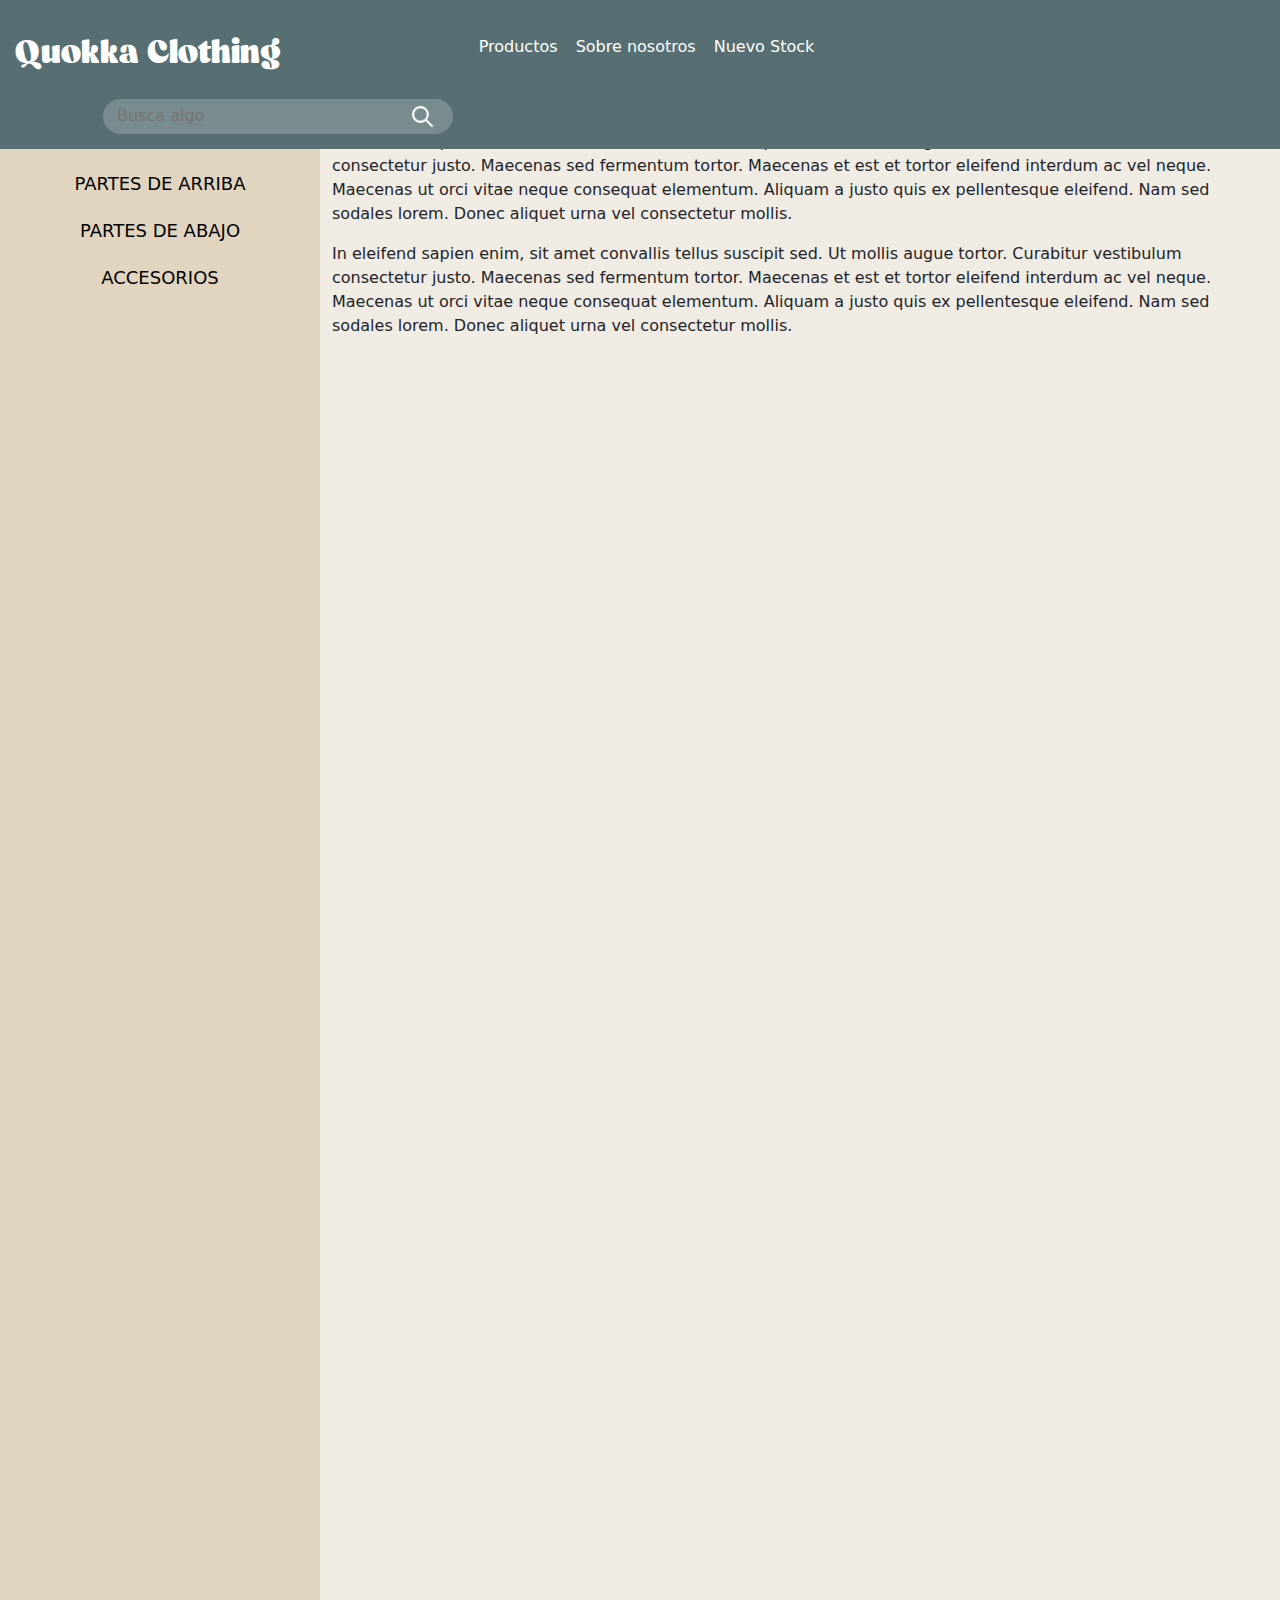
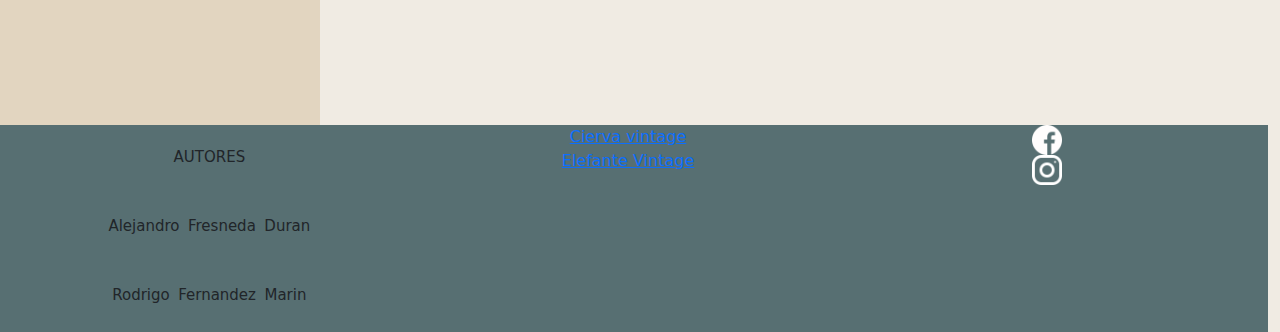
<file: index.html>
<!doctype html>
<html lang="es">

<head>
  <meta charset="utf-8">
  <meta name="viewport" content="width=device-width, initial-scale=1.0">
  <meta http-equiv="X-UA-Compatible" content="IE=edge">
  <title>Quokka Clothing</title>
  <link href="https://cdn.jsdelivr.net/npm/bootstrap@5.2.2/dist/css/bootstrap.min.css" rel="stylesheet">
  <link rel="preconnect" href="https://fonts.googleapis.com">
  <link rel="preconnect" href="https://fonts.gstatic.com" crossorigin>
  <link href="https://fonts.googleapis.com/css2?family=IBM+Plex+Sans:ital@1&display=swap" rel="stylesheet">
  <link href="style.css" rel="stylesheet" type="text/css">
</head>

<body>
  <div class="container-fluid">
    <div class="row" id="header">
      <div class="col-4">
        
          
        <h1>Quokka Clothing</h1>
      </div>
      <div class="col-4" id="menunav">
        <div id="menu">
          <a href="#">Productos</a>
          <a href="#">Sobre nosotros</a>
          <a href="#">Nuevo Stock</a>
        </div>
      </div>
      <div class="col-4" id="search">
        <div id="searchstyle">
          <form method=GET  action="https://www.google.com/search" target="_blank"> 
            <input type="text" placeholder="Busca algo">
            <button type="submit"><img src="imagenes/buscar.png" width="25px"></button>
          </form>
        </div>
      </div>
  
    </div>

    <div class="row" id="subheader">
      <div class="col text-center">
        <h2> TU MEJOR TIENDA VINTAGE </h2>
      </div>
    </div>

    <div class="row">
      <div class="col-md-3" id="menulateral">
        <ul id="listalateral">
          <li><a href="#">PARTES DE ARRIBA</a></li>
          <li><a href="#">PARTES DE ABAJO</a></li>
          <li><a href="#">ACCESORIOS</a></li>
        </ul>
      </div>

      <div class="col-md-9" id="content">
        <p>In eleifend sapien enim, sit amet convallis tellus suscipit sed. Ut mollis augue tortor. Curabitur vestibulum
          consectetur justo. Maecenas sed fermentum tortor. Maecenas et est et tortor eleifend interdum ac vel neque.
          Maecenas ut orci vitae neque consequat elementum. Aliquam a justo quis ex pellentesque eleifend. Nam sed
          sodales lorem. Donec aliquet urna vel consectetur mollis.</p>
        <P>In eleifend sapien enim, sit amet convallis tellus suscipit sed. Ut mollis augue tortor. Curabitur vestibulum
          consectetur justo. Maecenas sed fermentum tortor. Maecenas et est et tortor eleifend interdum ac vel neque.
          Maecenas ut orci vitae neque consequat elementum. Aliquam a justo quis ex pellentesque eleifend. Nam sed
          sodales lorem. Donec aliquet urna vel consectetur mollis.</P>
        <div class="mapas">
          <iframe
            src="https://www.google.com/maps/embed?pb=!1m14!1m12!1m3!1d5080.820493195013!2d-0.698814912629863!3d38.27644478345738!2m3!1f0!2f0!3f0!3m2!1i1024!2i768!4f13.1!5e0!3m2!1ses!2ses!4v1669193316742!5m2!1ses!2ses"
            width="300" height="450" style="border:0;" allowfullscreen="" loading="lazy"
            referrerpolicy="no-referrer-when-downgrade"></iframe>
          <iframe
            src="https://www.google.com/maps/embed?pb=!1m14!1m12!1m3!1d5080.820493195013!2d-0.698814912629863!3d38.27644478345738!2m3!1f0!2f0!3f0!3m2!1i1024!2i768!4f13.1!5e0!3m2!1ses!2ses!4v1669193316742!5m2!1ses!2ses"
            width="300" height="450" style="border:0;" allowfullscreen="" loading="lazy"
            referrerpolicy="no-referrer-when-downgrade"></iframe>
          <iframe
            src="https://www.google.com/maps/embed?pb=!1m14!1m12!1m3!1d5080.820493195013!2d-0.698814912629863!3d38.27644478345738!2m3!1f0!2f0!3f0!3m2!1i1024!2i768!4f13.1!5e0!3m2!1ses!2ses!4v1669193316742!5m2!1ses!2ses"
            width="300" height="450" style="border:0;" allowfullscreen="" loading="lazy"
            referrerpolicy="no-referrer-when-downgrade"></iframe>
        </div>
        <div class="row" id="videos">
          <div class="col"><iframe width="500" height="450" src="https://www.youtube.com/embed/4F5h5ed5GCY"
              title="YouTube video player" frameborder="0"
              allow="accelerometer; autoplay; clipboard-write; encrypted-media; gyroscope; picture-in-picture"
              allowfullscreen></iframe></div>
          <div class="col"><iframe width="500" height="450" src="https://www.youtube.com/embed/4F5h5ed5GCY"
              title="YouTube video player" frameborder="0"
              allow="accelerometer; autoplay; clipboard-write; encrypted-media; gyroscope; picture-in-picture"
              allowfullscreen></iframe>
        </div>
      </div>
    </div>
      <div class="row" id="footer">
        <div class="col">
          <h3>AUTORES</h3>
          <h3>Alejandro Fresneda Duran</h3>
          <h3>Rodrigo Fernandez Marin</h3>
        </div>
        <div class="col">
          <a href="https://www.laciervavintagedeco.com">Cierva vintage</a>
          <br>
          <a href="https://www.laciervavintagedeco.com">Elefante Vintage</a>
        </div>
        <div class="col">
          <a href="https://www.facebook.com/laciervavintagedeco/"><img src="imagenes/facebook.png" height="30px" width="30px"></a>
          <br>
          <a href="https://www.instagram.com/laciervavintagedeco/"><img src="imagenes/instagram.png" height="30px" width="30px"></a>
        </div>
      </div>

</body>

</html>
</file>
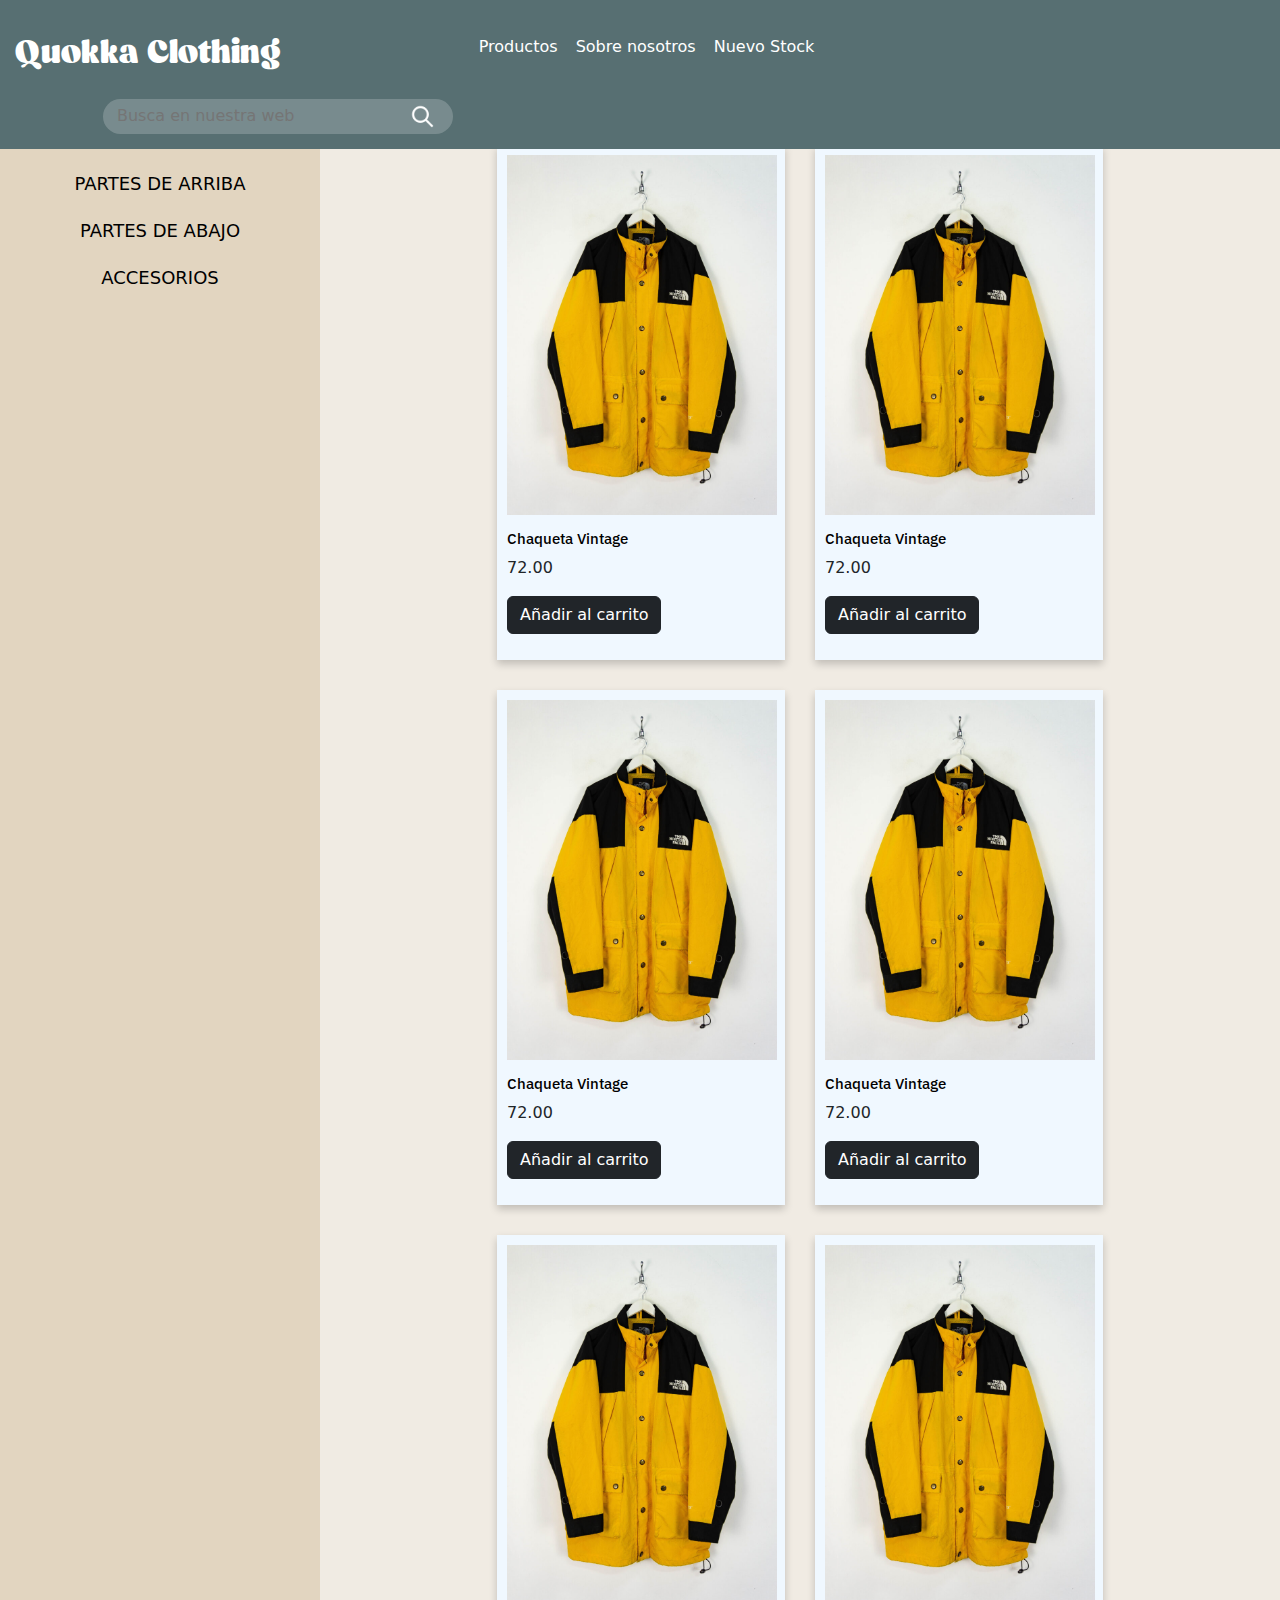
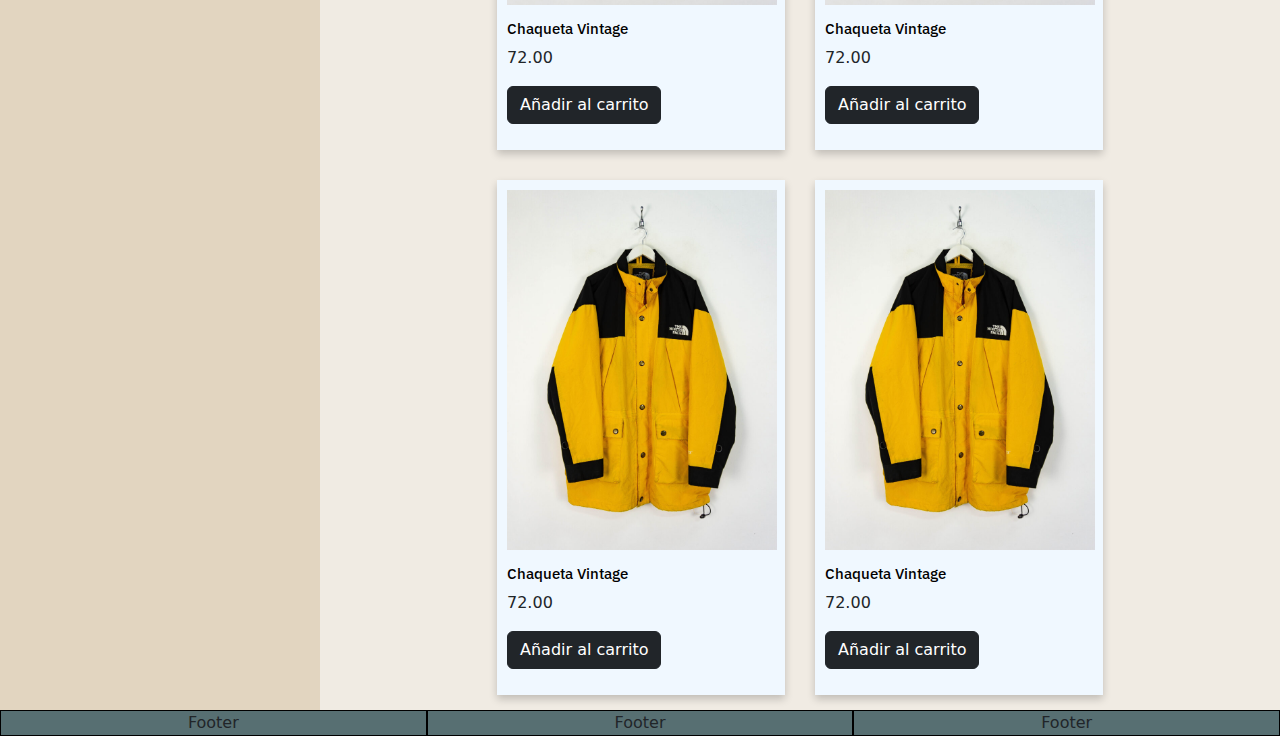
<file: productos.html>
<!doctype html>
<html lang="es">

<head>
  <meta charset="utf-8">
  <meta name="viewport" content="width=device-width, initial-scale=1.0">
  <meta http-equiv="X-UA-Compatible" content="IE=edge">
  <title>Quokka Clothing</title>
  <link href="https://cdn.jsdelivr.net/npm/bootstrap@5.2.2/dist/css/bootstrap.min.css" rel="stylesheet">
  <link rel="preconnect" href="https://fonts.googleapis.com">
  <link rel="preconnect" href="https://fonts.gstatic.com" crossorigin>
  <link href="https://fonts.googleapis.com/css2?family=IBM+Plex+Sans:ital@1&display=swap" rel="stylesheet">
  <link href="style.css" rel="stylesheet" type="text/css">
  <link rel="icon" type="image/png" href="imagenes/quokka.png" sizes="32x32">
</head>

<body>
  <div class="container-fluid">
    <div class="row" id="header">
      <div class="col-4">
        <h1>Quokka Clothing</h1>
      </div>
      <div class="col-4" id="menunav">
        <div id="menu">
          <a href="#">Productos</a>
          <a href="#">Sobre nosotros</a>
          <a href="#">Nuevo Stock</a>
        </div>
      </div>
      <div class="col-4" id="search">
        <div id="searchstyle">
          <form action="">
            <input type="text" placeholder="Busca en nuestra web">
            <button type="submit"><img src="imagenes/buscar.png" width="25px"></button>
          </form>
        </div>
      </div>
    </div>

    <div class="row" id="subheader">
      <div class="col text-center">
        <h2> TU MEJOR TIENDA VINTAGE </h2>
      </div>
    </div>


    <div class="row">
      <div class="col-md-3" id="menulateral">
        <ul id="listalateral">
          <li><a href="#">PARTES DE ARRIBA</a></li>
          <li><a href="#">PARTES DE ABAJO</a></li>
          <li><a href="#">ACCESORIOS</a></li>
        </ul>
      </div>
      <div class="col-md-9" id="content">
        <div class="card-product">
          <img src="imagenes/Chaqueta.jpg" width="270px">
          <h2>Chaqueta Vintage</h2>
          <p>72.00</p>
          <p><button class="btn btn-dark">Añadir al carrito</button></p>
        </div>
        <div class="card-product">
          <img src="imagenes/Chaqueta.jpg" width="270px">
          <h2>Chaqueta Vintage</h2>
          <p>72.00</p>
          <p><button class="btn btn-dark">Añadir al carrito</button></p> <!--Cambiar boton por uno propio-->
        </div>
        <div class="card-product">
          <img src="imagenes/Chaqueta.jpg" width="270px">
          <h2>Chaqueta Vintage</h2>
          <p>72.00</p>
          <p><button class="btn btn-dark">Añadir al carrito</button></p>
        </div>
        <div class="card-product">
          <img src="imagenes/Chaqueta.jpg" width="270px">
          <h2>Chaqueta Vintage</h2>
          <p>72.00</p>
          <p><button class="btn btn-dark">Añadir al carrito</button></p>
        </div>
        <div class="card-product">
          <img src="imagenes/Chaqueta.jpg" width="270px">
          <h2>Chaqueta Vintage</h2>
          <p>72.00</p>
          <p><button class="btn btn-dark">Añadir al carrito</button></p>
        </div>
        <div class="card-product">
          <img src="imagenes/Chaqueta.jpg" width="270px">
          <h2>Chaqueta Vintage</h2>
          <p>72.00</p>
          <p><button class="btn btn-dark">Añadir al carrito</button></p>
        </div>
        <div class="card-product">
          <img src="imagenes/Chaqueta.jpg" width="270px">
          <h2>Chaqueta Vintage</h2>
          <p>72.00</p>
          <p><button class="btn btn-dark">Añadir al carrito</button></p>
        </div>
        <div class="card-product">
          <img src="imagenes/Chaqueta.jpg" width="270px">
          <h2>Chaqueta Vintage</h2>
          <p>72.00</p>
          <p><button class="btn btn-dark">Añadir al carrito</button></p>
        </div>
      </div>
    </div>

    <div class="row" id="footer">
      <div class="col" style="border: 1px solid black;">
        Footer
      </div>
      <div class="col" style="border: 1px solid black;">
        Footer
      </div>
      <div class="col" style="border: 1px solid black;">
        Footer
      </div>
    </div>
</body>

</html>
</file>
<file: style.css>
@font-face {
    font-family: 'Capuche';
    src: local('Capuche'), 
          url('capuche/Capuche Trial.otf');
  }

  @font-face {
   font-family: 'Bright';
   src: local('Bright'), 
         url('/Bright DEMO.otf');
  
 }

 @import url('https://fonts.googleapis.com/css2?family=IBM+Plex+Sans:wght@200&display=swap');

body {
   background-color: #F0EBE3;
}


h1 {
   font-family: Capuche;
   color: white;
   font-size: 36px;
   padding-top: 18px;
}

h2 {
   font-family: 'IBM Plex Sans', sans-serif;
   font-size: 15px;
   color: white;
}
h3{
   font-size: 15px;
   padding-top: 23px;
   word-spacing: 0.25em;
   padding-bottom: 20px;
}



.col-3 {
   border: 1px solid black;
}

.col-8 {
   border: 1px solid black;
   padding: 404px;
}


#header {
   background-color: #576F72;
   padding: 15px;
   position: fixed;
   left: 0;
   top: 0;
   right: 0;
}

#menunav {
   display: flex;
   justify-content: center;

}

#menu {
   margin-top: 20px;
}

#menunav a {
   text-decoration: none;
   color: white;
   margin-left: 13px;
}


#search {
   width: 100%;
   max-width: 350px;
   max-height: 40px;
   background: rgba(255,255,255,0.2);
   display: flex;
   align-items:center ;
   border-radius: 60px;
   margin-top: 15px;
   margin-left: 100px;
}

#search input {
   background: transparent;
   border: 0;
   outline: none;
   color: white;

}

#search button {
   border: 0;
   border-radius: 50%;
   width: 35px;
   height: 35px;
   background: none;
   margin-left: 80px;
}

#subheader {
   background-color: #2C3639;
   color: white; 
   padding-top: 6.5rem;
}

#menulateral {
   background-color: #e2d5c0; 
   text-align: center;
   vertical-align: middle;

}

#listalateral {
   list-style-type: none;
   padding: 40px;
}

#listalateral li {
   margin-bottom: 20px;
}

#listalateral a {
   text-decoration: none;
   color: black;
   font-size: 18px;
}

#listalateral a:hover {
   color: white;
}

#content {
   display: flex;   
   flex-wrap: wrap;
   justify-content: center;
}

#footer {
   background-color: #576F72;

}
#footer .col{
   text-align: center;
}
#row .videos{
   text-align: center;
}
.card-product {
   width: 18rem;
   padding: 10px;
   margin: 15px;
   background-color: aliceblue;
   box-shadow: 0 4px 8px 0 rgba(0, 0, 0, 0.2);
}

.card-product h2 {
   color: black;
   margin-top: 15px;
}
</file>
